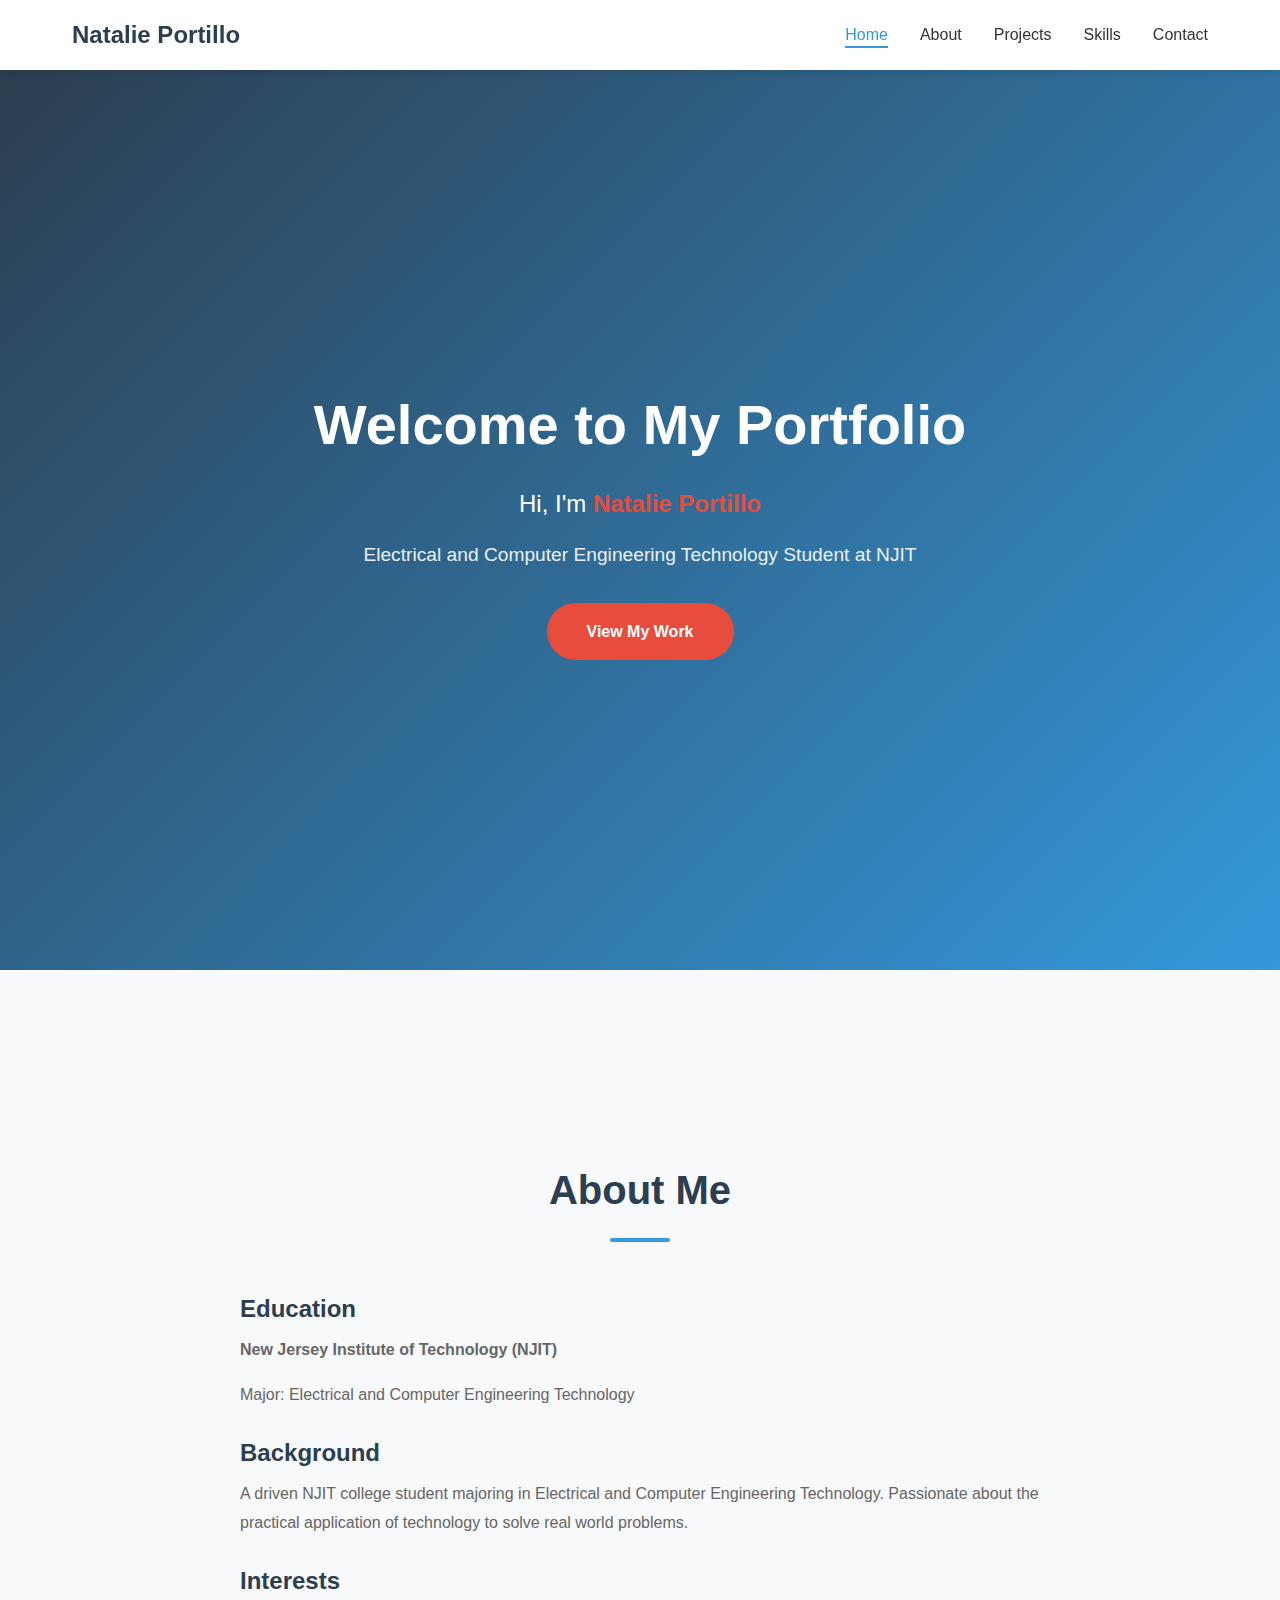
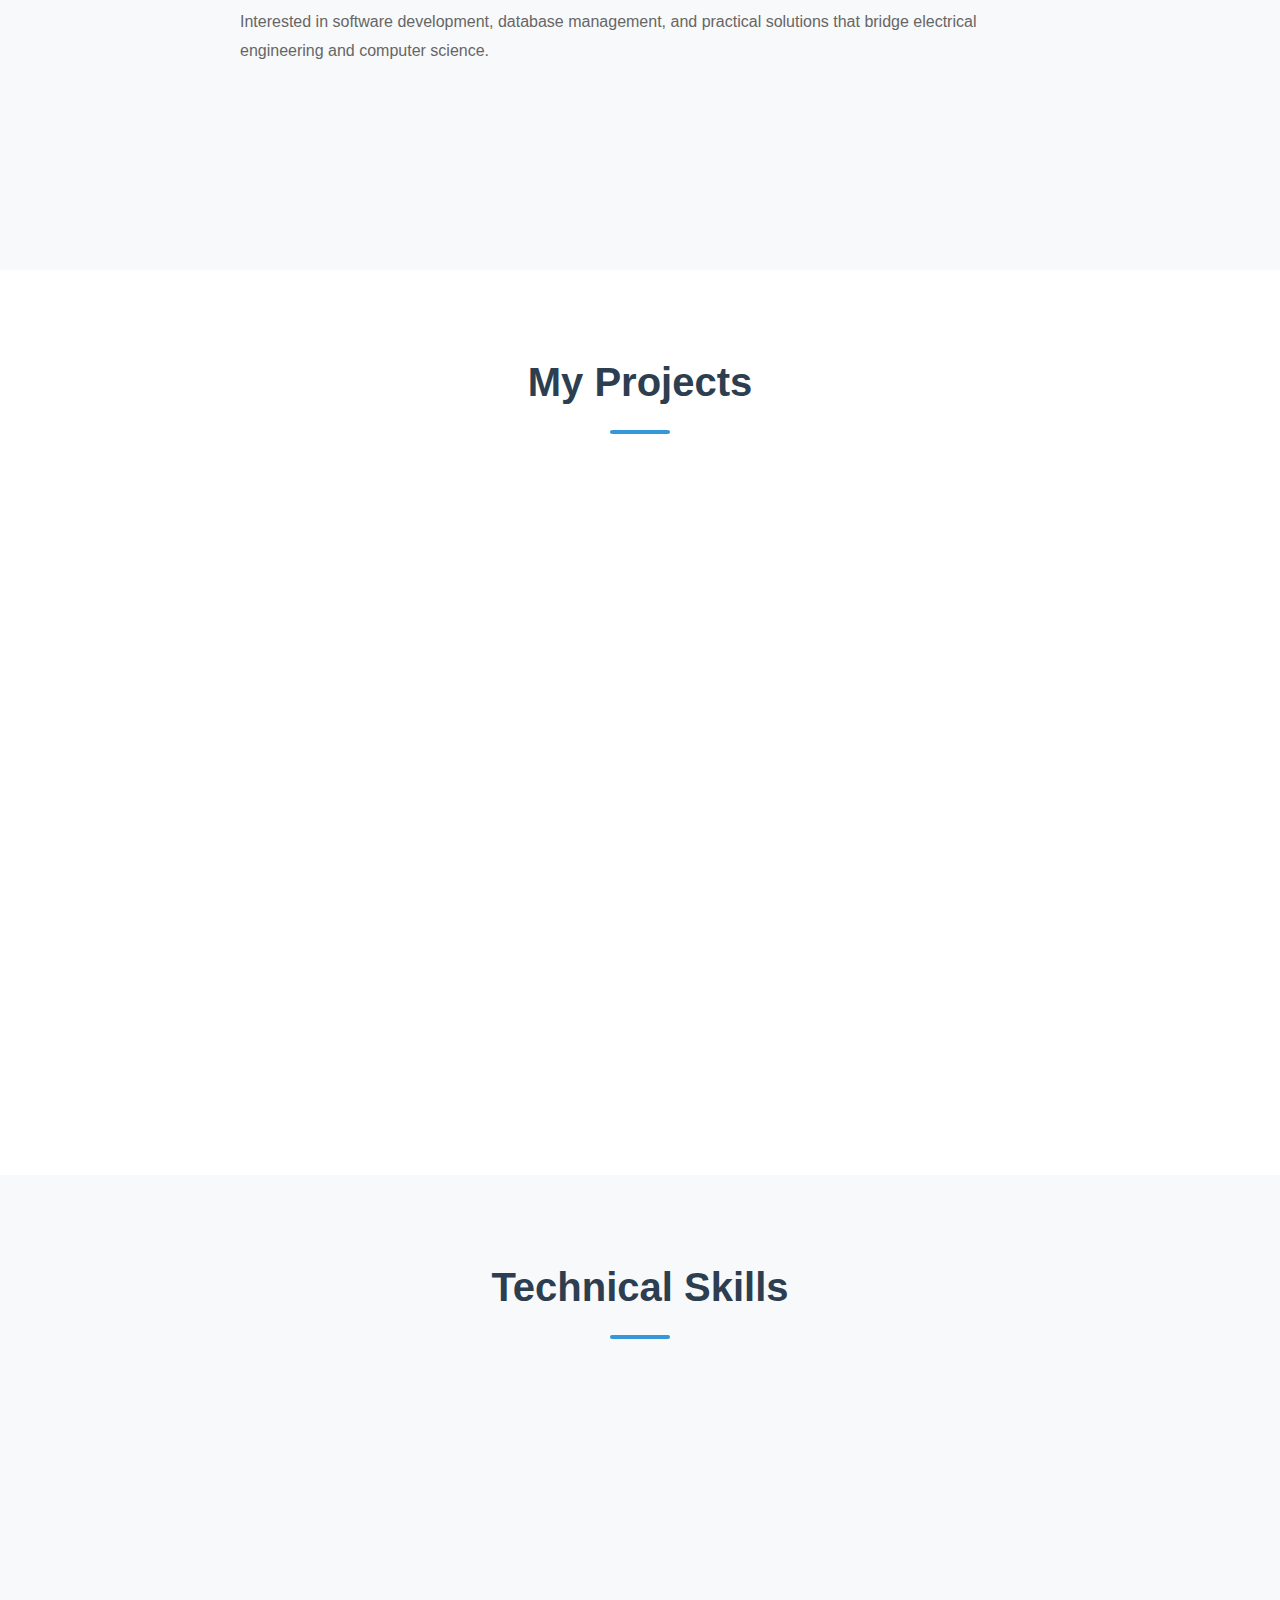
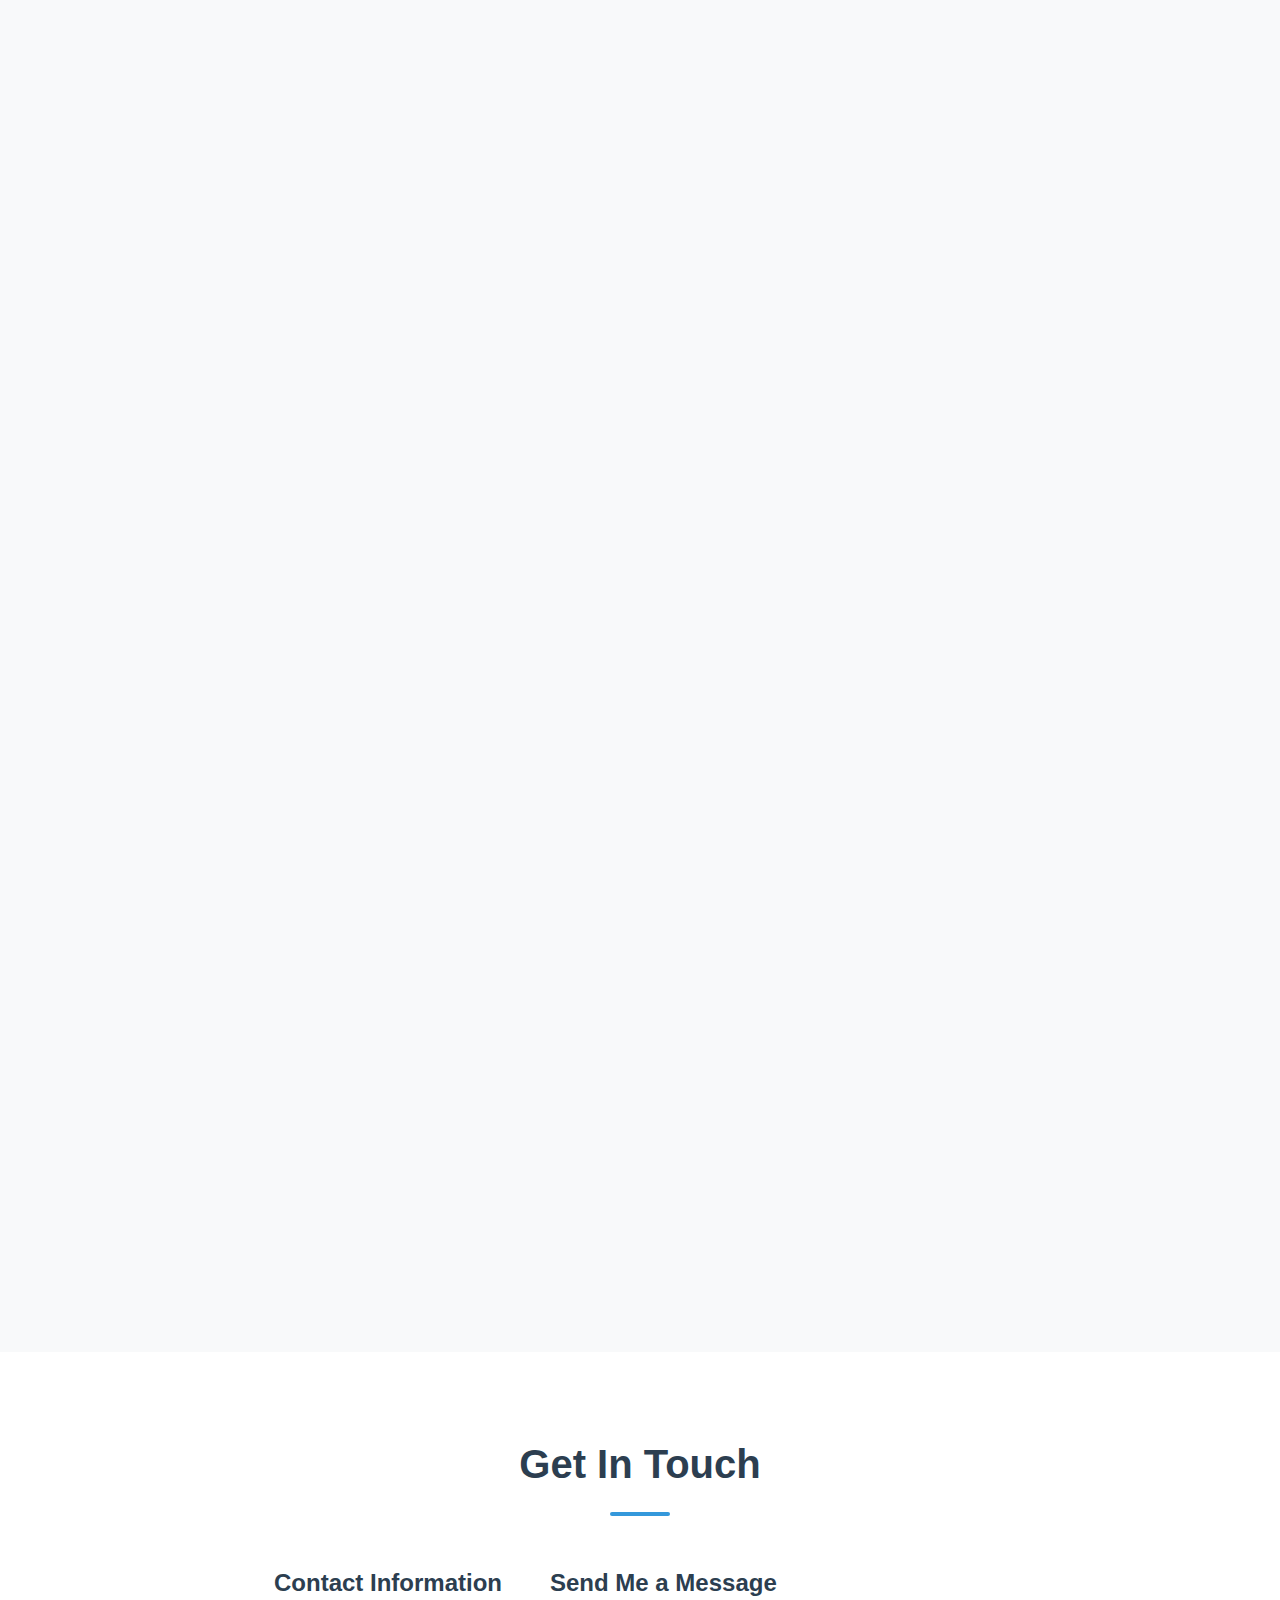
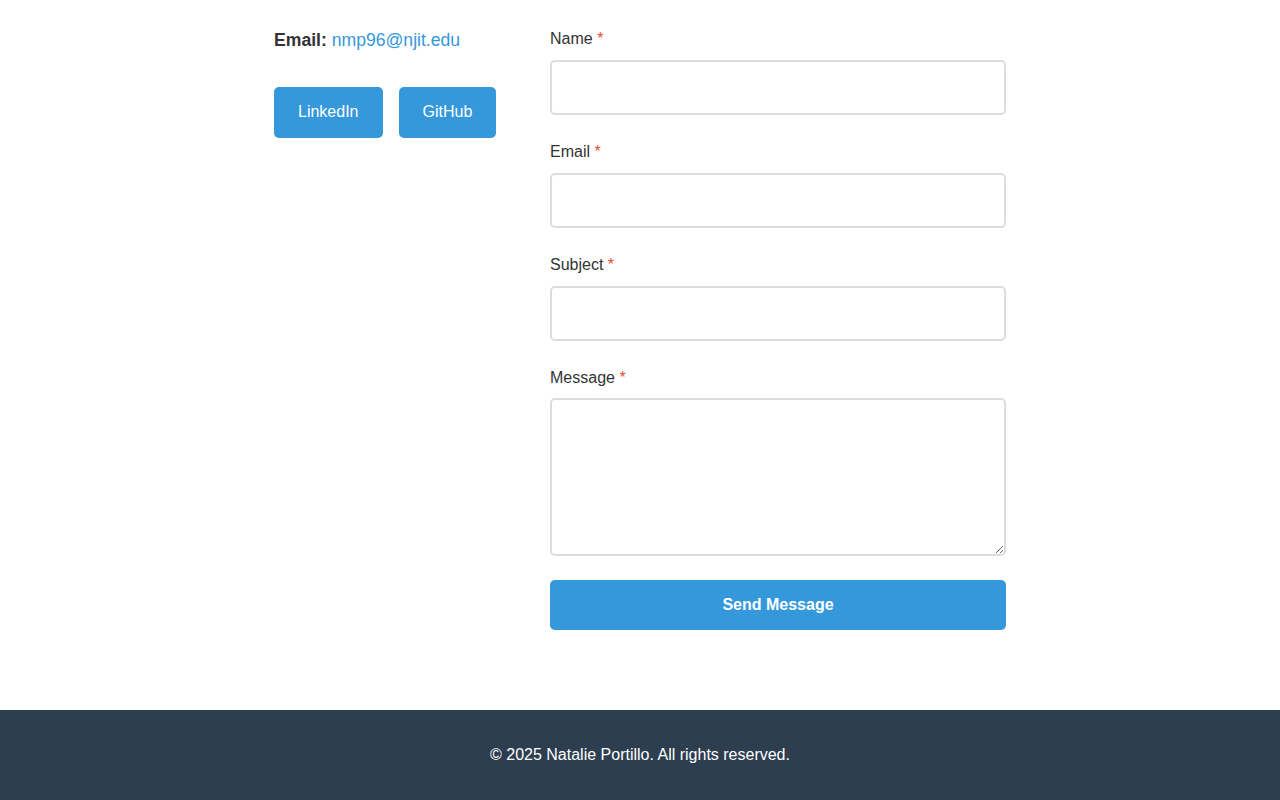
<file: index.html>
<!DOCTYPE html>
<html lang="en">
<head>
    <meta charset="UTF-8">
    <meta name="viewport" content="width=device-width, initial-scale=1.0">
    <meta name="description" content="Portfolio of Natalie Portillo - Electrical and Computer Engineering Technology Student at NJIT">
    <title>Natalie Portillo | ECE Portfolio</title>
    <link rel="stylesheet" href="portfolio.css">
    <link rel="preconnect" href="https://fonts.googleapis.com">
    <link rel="preconnect" href="https://fonts.gstatic.com" crossorigin>
    <link href="https://fonts.googleapis.com/css2?family=Inter:wght@400;600;700&display=swap" rel="stylesheet">
</head>
<body>
    <header id="header">
        <nav class="navbar" aria-label="Primary">
            <div class="nav-container">
                <a href="#home" class="nav-logo">Natalie Portillo</a>
                <button class="hamburger" id="hamburger" aria-label="Toggle navigation menu" aria-expanded="false" aria-controls="navMenu">
                    <span class="bar"></span>
                    <span class="bar"></span>
                    <span class="bar"></span>
                </button>
                <ul class="nav-menu" id="navMenu" role="menubar">
                    <li class="nav-item" role="none"><a role="menuitem" href="#home" class="nav-link">Home</a></li>
                    <li class="nav-item" role="none"><a role="menuitem" href="#about" class="nav-link">About</a></li>
                    <li class="nav-item" role="none"><a role="menuitem" href="#projects" class="nav-link">Projects</a></li>
                    <li class="nav-item" role="none"><a role="menuitem" href="#skills" class="nav-link">Skills</a></li>
                    <li class="nav-item" role="none"><a role="menuitem" href="#contact" class="nav-link">Contact</a></li>
                </ul>
            </div>
        </nav>
    </header>

    <main>
        <section id="home" class="hero" aria-label="Home">
            <div class="hero-content">
                <h1 class="hero-title">Welcome to My Portfolio</h1>
                <p class="hero-subtitle">Hi, I'm <span class="highlight">Natalie Portillo</span></p>
                <p class="hero-description">Electrical and Computer Engineering Technology Student at NJIT</p>
                <a href="#projects" class="cta-button">View My Work</a>
            </div>
        </section>

        <section id="about" class="about" aria-label="About Me">
            <div class="container">
                <h2 class="section-title">About Me</h2>
                <div class="about-content">
                    <div class="about-text">
                        <h3>Education</h3>
                        <p><strong>New Jersey Institute of Technology (NJIT)</strong></p>
                        <p>Major: Electrical and Computer Engineering Technology</p>
                        <h3>Background</h3>
                        <p>A driven NJIT college student majoring in Electrical and Computer Engineering Technology. Passionate about the practical application of technology to solve real world problems.</p>
                        <h3>Interests</h3>
                        <p>Interested in software development, database management, and practical solutions that bridge electrical engineering and computer science.</p>
                    </div>
                </div>
            </div>
        </section>

        <section id="projects" class="projects" aria-label="Projects">
            <div class="container">
                <h2 class="section-title">My Projects</h2>
                <div class="projects-grid">
                    <article class="project-card">
                        <div class="project-image-container">
                            <div class="carousel" data-project="calculator" tabindex="0" aria-roledescription="carousel" aria-label="Calculator screenshots">
                                <button class="carousel-btn prev" aria-label="Previous image">&lt;</button>
                                <div class="carousel-images">
                                    <img src="Calculator.png" alt="Python calculator performing arithmetic operations" class="carousel-image active">
                                </div>
                                <button class="carousel-btn next" aria-label="Next image">&gt;</button>
                            </div>
                        </div>
                        <div class="project-content">
                            <h3 class="project-title">Calculator</h3>
                            <p class="project-description">Calculator that takes two numbers and an operator (add, subtract, multiply, divide) and outputs the result. Includes division-by-zero handling and input validation.</p>
                            <div class="project-tech">
                                <span class="tech-tag">Python</span>
                                <span class="tech-tag">Google Colab</span>
                            </div>
                        </div>
                    </article>

                    <article class="project-card">
                        <div class="project-image-container">
                            <div class="carousel" data-project="shopping" tabindex="0" aria-roledescription="carousel" aria-label="Shopping Cart screenshots">
                                <button class="carousel-btn prev" aria-label="Previous image">&lt;</button>
                                <div class="carousel-images">
                                    <img src="Shopping Cart.png" alt="Shopping cart console app managing items and total" class="carousel-image active">
                                </div>
                                <button class="carousel-btn next" aria-label="Next image">&gt;</button>
                            </div>
                        </div>
                        <div class="project-content">
                            <h3 class="project-title">Shopping Cart Simulator</h3>
                            <p class="project-description">Console-based cart where users add/remove items and view total cost. Items and prices stored in a dictionary with a simple menu interface.</p>
                            <div class="project-tech">
                                <span class="tech-tag">Python</span>
                                <span class="tech-tag">Data Structures</span>
                                <span class="tech-tag">Google Colab</span>
                            </div>
                        </div>
                    </article>

                    <article class="project-card">
                        <div class="project-image-container">
                            <div class="carousel" data-project="currency" tabindex="0" aria-roledescription="carousel" aria-label="Currency Tracker screenshots">
                                <button class="carousel-btn prev" aria-label="Previous image">&lt;</button>
                                <div class="carousel-images">
                                    <img src="Currency Tracker p.1.png" alt="Fetching currency exchange rates via API" class="carousel-image active">
                                    <img src="Currency Tracker p.2.png" alt="SQLite schema for currency data" class="carousel-image">
                                    <img src="Currency Tracker test.png" alt="Console output showing saved exchange rates" class="carousel-image">
                                </div>
                                <button class="carousel-btn next" aria-label="Next image">&gt;</button>
                                <div class="carousel-indicators" aria-hidden="true">
                                    <span class="indicator active" data-index="0"></span>
                                    <span class="indicator" data-index="1"></span>
                                    <span class="indicator" data-index="2"></span>
                                </div>
                            </div>
                        </div>
                        <div class="project-content">
                            <h3 class="project-title">Currency Exchange Rate Tracker</h3>
                            <p class="project-description">Python app that retrieves currency exchange rates via API and stores them in SQLite with timestamps and currency codes. Re-runs update the database with newest data.</p>
                            <div class="project-tech">
                                <span class="tech-tag">Python</span>
                                <span class="tech-tag">SQLite</span>
                                <span class="tech-tag">API Integration</span>
                                <span class="tech-tag">Google Colab</span>
                            </div>
                        </div>
                    </article>
                </div>
            </div>
        </section>

        <section id="skills" class="skills" aria-label="Skills">
            <div class="container">
                <h2 class="section-title">Technical Skills</h2>
                <div class="skills-grid">
                    <div class="skill-category">
                        <h3>Programming Languages</h3>
                        <ul class="skill-list">
                            <li>Python</li>
                            <li>JavaScript</li>
                            <li>HTML/CSS</li>
                        </ul>
                    </div>
                    <div class="skill-category">
                        <h3>Hard and Soft Skills</h3>
                        <ul class="skill-list">
                            <li>Fluent in Spanish</li>
                            <li>Communication</li>
                            <li>Teamwork</li>
                            <li>Time Management</li>
                            </ul>
                            </div>
                    <div class="skill-category">
                        <h3>Tools & Technologies</h3>
                        <ul class="skill-list">
                            <li>Google Colaboratory</li>
                            <li>SQLite</li>
                            <li>Git & Version Control</li>
                            <li>API Integration</li>
                        </ul>
                    </div>
                    <div class="skill-category">
                        <h3>Core Competencies</h3>
                        <ul class="skill-list">
                            <li>Data Structures</li>
                            <li>Database Management</li>
                            <li>Problem Solving</li>
                            <li>Software Development</li>
                        </ul>
                    </div>
                    <div class="skill-category">
                        <h3>Engineering Skills</h3>
                        <ul class="skill-list">
                            <li>Circuit Design</li>
                            <li>Embedded Systems</li>
                            <li>Technical Documentation</li>
                            <li>System Integration</li>
                        </ul>
                    </div>
                </div>
            </div>
        </section>

        <section id="contact" class="contact" aria-label="Contact">
            <div class="container">
                <h2 class="section-title">Get In Touch</h2>
                <div class="contact-content">
                    <div class="contact-info">
                        <h3>Contact Information</h3>
                        <p class="contact-email"><strong>Email:</strong> <a href="mailto:nmp96@njit.edu">nmp96@njit.edu</a></p>
                        <div class="social-links">
                            <a href="https://www.linkedin.com/in/natalie-portillo-4599b438b/" class="social-link" aria-label="LinkedIn Profile">LinkedIn</a>
                            <a href="https://github.com/nmp96-collab" class="social-link" aria-label="GitHub Profile">GitHub</a>
                        </div>
                    </div>
                    <div class="contact-form-container">
                        <h3>Send Me a Message</h3>
                        <form id="contactForm" class="contact-form" novalidate>
                            <div class="form-group">
                                <label for="name">Name <span class="required">*</span></label>
                                <input type="text" id="name" name="name" required aria-required="true">
                                <span class="error-message" id="nameError"></span>
                            </div>
                            <div class="form-group">
                                <label for="email">Email <span class="required">*</span></label>
                                <input type="email" id="email" name="email" required aria-required="true">
                                <span class="error-message" id="emailError"></span>
                            </div>
                            <div class="form-group">
                                <label for="subject">Subject <span class="required">*</span></label>
                                <input type="text" id="subject" name="subject" required aria-required="true">
                                <span class="error-message" id="subjectError"></span>
                            </div>
                            <div class="form-group">
                                <label for="message">Message <span class="required">*</span></label>
                                <textarea id="message" name="message" rows="5" required aria-required="true"></textarea>
                                <span class="error-message" id="messageError"></span>
                            </div>
                            <button type="submit" class="submit-button">Send Message</button>
                            <div class="success-message" id="successMessage">Thank you! Your message has been sent successfully.</div>
                        </form>
                    </div>
                </div>
            </div>
        </section>
    </main>

    <footer class="footer">
        <div class="container">
            <p>&copy; 2025 Natalie Portillo. All rights reserved.</p>
        </div>
    </footer>

    <script src="portfolio.js"></script>
    <noscript>JavaScript is required for navigation, animations, and the contact form.</noscript>
</body>
</html>
</file>
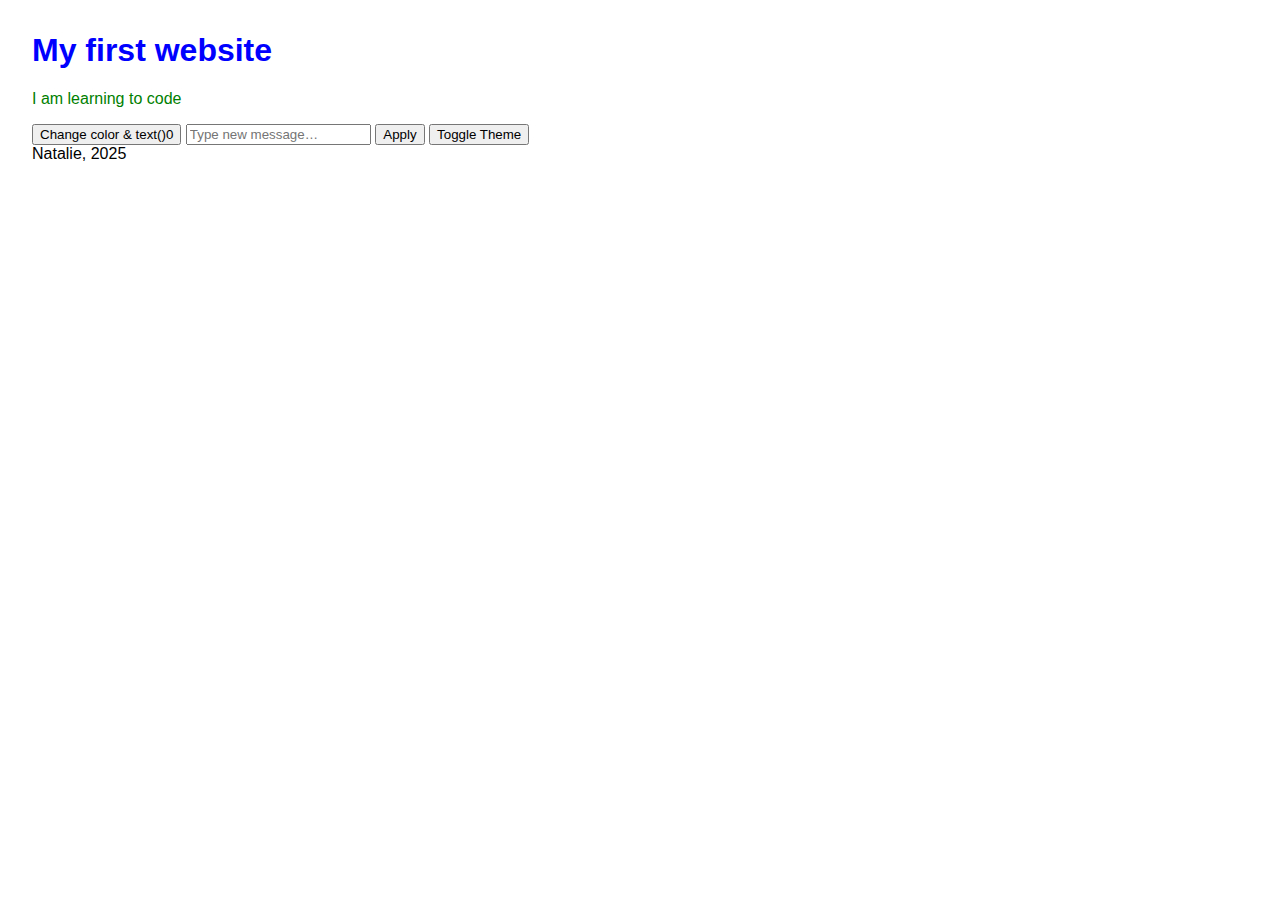
<file: not_index.html>
<!DOCTYPE html>
<html lang="en">
<head>
    <meta name="viewport" content="width=device-width, initial-scale=1.0">
    <link rel="stylesheet" href="styles.css">
   
</head>
<body>
    <header>
        <main>
            <h1>My first website</h1>
            <p id="message">I am learning to code</p>
            <p class="hidden"> i will be hidden</p>
            <button id="changeBtn">Change color & text(<span id="count">)0</span></button>
            <input id="msgInput" placeholder="Type new message…">
            <button id="applyBtn">Apply</button>
            <button id="themeBtn">Toggle Theme</button>
            <footer>Natalie, 2025</footer>
        </main>
    </header>
    <script src="script.js"></script>    
</body>
</html>
</file>
<file: portfolio.css>
/* CSS Custom Properties */
:root {
    --primary-color: #2C3E50;
    --secondary-color: #3498DB;
    --accent-color: #E74C3C;
    --text-color: #222222;
    --text-light: #585858;
    --background-light: #F8F9FA;
    --white: #FFFFFF;
    --shadow: rgba(0, 0, 0, 0.1);
    --shadow-hover: rgba(0, 0, 0, 0.15);
    --success-color: #27AE60;
    --error-color: #E74C3C;
    --transition: all 0.3s ease;
}

* { margin: 0; padding: 0; box-sizing: border-box; }
html { scroll-behavior: smooth; font-size: 16px; }
body { font-family: 'Inter', system-ui, -apple-system, Segoe UI, Roboto, Arial, sans-serif; color: var(--text-color); line-height: 1.6; overflow-x: hidden; }

/* Header/Nav */
#header { position: fixed; top: 0; width: 100%; background: var(--white); box-shadow: 0 2px 10px var(--shadow); z-index: 1000; }
.nav-container { max-width: 1200px; margin: 0 auto; padding: 1rem 2rem; display: flex; justify-content: space-between; align-items: center; }
.nav-logo { font-size: 1.5rem; font-weight: 700; color: var(--primary-color); text-decoration: none; transition: var(--transition); }
.nav-logo:hover { color: var(--secondary-color); }
.nav-menu { display: flex; list-style: none; gap: 2rem; }
.nav-link { color: var(--text-color); text-decoration: none; font-weight: 600; transition: var(--transition); position: relative; }
.nav-link::after { content: ''; position: absolute; bottom: -5px; left: 0; width: 0; height: 2px; background: var(--secondary-color); transition: var(--transition); }
.nav-link:hover::after, .nav-link.active::after { width: 100%; }
.nav-link:hover, .nav-link.active { color: var(--secondary-color); }
.hamburger { display: none; flex-direction: column; background: transparent; border: 0; cursor: pointer; padding: 0; }
.hamburger .bar { width: 25px; height: 3px; background: var(--primary-color); margin: 3px 0; border-radius: 3px; transition: var(--transition); }
.hamburger.active .bar:nth-child(1) { transform: rotate(-45deg) translate(-5px, 6px); }
.hamburger.active .bar:nth-child(2) { opacity: 0; }
.hamburger.active .bar:nth-child(3) { transform: rotate(45deg) translate(-5px, -6px); }

.container { max-width: 1200px; margin: 0 auto; padding: 0 2rem; }
section { padding: 5rem 0; min-height: 100vh; display: flex; align-items: center; }
.section-title { font-size: 2.5rem; color: var(--primary-color); text-align: center; margin-bottom: 3rem; position: relative; }
.section-title::after { content: ''; display: block; width: 60px; height: 4px; background: var(--secondary-color); margin: 1rem auto 0; border-radius: 2px; }

/* Hero */
.hero { background: linear-gradient(135deg, var(--primary-color), var(--secondary-color)); color: var(--white); text-align: center; margin-top: 70px; }
.hero-content { max-width: 800px; margin: 0 auto; padding: 0 2rem; }
.hero-title { font-size: 3rem; margin-bottom: 1rem; animation: fadeInUp .8s ease; }
.hero-subtitle { font-size: 1.5rem; margin-bottom: .5rem; animation: fadeInUp .8s ease .2s backwards; }
.hero-description { font-size: 1.2rem; margin-bottom: 2rem; opacity: .9; animation: fadeInUp .8s ease .4s backwards; }
.highlight { color: var(--accent-color); font-weight: 700; }
.cta-button { display: inline-block; padding: 1rem 2.5rem; background: var(--accent-color); color: #fff; text-decoration: none; border-radius: 50px; font-weight: 600; transition: var(--transition); animation: fadeInUp .8s ease .6s backwards; }
.cta-button:hover { background: #c0392b; transform: translateY(-3px); box-shadow: 0 10px 20px rgba(0,0,0,.2); }

/* About */
.about { background: var(--background-light); }
.about-content { max-width: 800px; margin: 0 auto; }
.about-text h3 { color: var(--primary-color); margin-top: 1.5rem; margin-bottom: .5rem; font-size: 1.5rem; }
.about-text p { color: var(--text-light); margin-bottom: 1rem; line-height: 1.8; }

/* Projects */
.projects-grid { display: grid; grid-template-columns: repeat(auto-fit, minmax(300px, 1fr)); gap: 2rem; margin-top: 2rem; }
.project-card { background: #fff; border-radius: 10px; overflow: hidden; box-shadow: 0 5px 15px var(--shadow); transition: var(--transition); display: flex; flex-direction: column; }
.project-card:hover { transform: translateY(-10px); box-shadow: 0 10px 30px var(--shadow-hover); }
.project-image-container { position: relative; width: 100%; height: 250px; overflow: hidden; background: var(--background-light); }
.carousel { position: relative; width: 100%; height: 100%; }
.carousel-images { position: relative; width: 100%; height: 100%; }
.carousel-image { position: absolute; inset: 0; width: 100%; height: 100%; object-fit: cover; opacity: 0; transition: opacity .5s ease; }
.carousel-image.active { opacity: 1; position: relative; }
.carousel-btn { position: absolute; top: 50%; transform: translateY(-50%); background: rgba(0,0,0,.5); color: #fff; border: 0; padding: .5rem 1rem; cursor: pointer; font-size: 1.2rem; transition: var(--transition); z-index: 10; }
.carousel-btn:hover { background: rgba(0,0,0,.8); }
.carousel-btn.prev { left: 10px; }
.carousel-btn.next { right: 10px; }
.carousel-indicators { position: absolute; bottom: 10px; left: 50%; transform: translateX(-50%); display: flex; gap: 8px; z-index: 10; }
.indicator { width: 10px; height: 10px; border-radius: 50%; background: rgba(255,255,255,.5); cursor: pointer; transition: var(--transition); }
.indicator.active { background: #fff; width: 12px; height: 12px; }
.project-content { padding: 1.5rem; flex: 1; display: flex; flex-direction: column; }
.project-title { color: var(--primary-color); font-size: 1.5rem; margin-bottom: 1rem; }
.project-description { color: var(--text-light); margin-bottom: 1.5rem; flex: 1; }
.project-tech { display: flex; flex-wrap: wrap; gap: .5rem; }
.tech-tag { background: var(--secondary-color); color: #fff; padding: .3rem .8rem; border-radius: 20px; font-size: .85rem; font-weight: 600; }

/* Skills */
.skills { background: var(--background-light); }
.skills-grid { display: grid; grid-template-columns: repeat(auto-fit, minmax(250px, 1fr)); gap: 2rem; margin-top: 2rem; }
.skill-category { background: #fff; padding: 2rem; border-radius: 10px; box-shadow: 0 5px 15px var(--shadow); transition: var(--transition); }
.skill-category:hover { transform: translateY(-5px); box-shadow: 0 10px 25px var(--shadow-hover); }
.skill-category h3 { color: var(--primary-color); margin-bottom: 1rem; font-size: 1.3rem; }
.skill-list { list-style: none; }
.skill-list li { color: var(--text-light); padding: .5rem 0 .5rem 1.5rem; position: relative; }
.skill-list li::before { content: '▹'; color: var(--secondary-color); position: absolute; left: 0; font-size: 1.2rem; }

/* Contact */
.contact-content { display: grid; grid-template-columns: 1fr 2fr; gap: 3rem; margin-top: 2rem; }
.contact-info h3, .contact-form-container h3 { color: var(--primary-color); margin-bottom: 1rem; font-size: 1.5rem; }
.contact-email { margin: 1.5rem 0; font-size: 1.1rem; }
.contact-email a { color: var(--secondary-color); text-decoration: none; transition: var(--transition); }
.contact-email a:hover { color: var(--accent-color); }
.social-links { display: flex; gap: 1rem; margin-top: 2rem; }
.social-link { display: inline-block; padding: .8rem 1.5rem; background: var(--secondary-color); color: #fff; text-decoration: none; border-radius: 5px; transition: var(--transition); font-weight: 600; }
.social-link:hover { background: var(--primary-color); transform: translateY(-3px); }

.contact-form { display: flex; flex-direction: column; gap: 1.5rem; }
.form-group { display: flex; flex-direction: column; }
.form-group label { margin-bottom: .5rem; color: var(--text-color); font-weight: 600; }
.required { color: var(--error-color); }
.form-group input, .form-group textarea { padding: .8rem; border: 2px solid #DDD; border-radius: 5px; font: inherit; transition: var(--transition); }
.form-group input:focus, .form-group textarea:focus { outline: none; border-color: var(--secondary-color); box-shadow: 0 0 0 3px rgba(52,152,219,.12); }
.form-group input.error, .form-group textarea.error { border-color: var(--error-color); }
.error-message { color: var(--error-color); font-size: .9rem; margin-top: .3rem; display: none; }
.error-message.show { display: block; }
.submit-button { padding: 1rem 2rem; background: var(--secondary-color); color: #fff; border: 0; border-radius: 5px; font-size: 1rem; font-weight: 700; cursor: pointer; transition: var(--transition); }
.submit-button:hover { background: var(--primary-color); transform: translateY(-2px); box-shadow: 0 5px 15px var(--shadow); }
.success-message { display: none; padding: 1rem; background: var(--success-color); color: #fff; border-radius: 5px; text-align: center; font-weight: 600; }
.success-message.show { display: block; animation: fadeInUp .5s ease; }

.footer { background: var(--primary-color); color: #fff; text-align: center; padding: 2rem 0; }

@keyframes fadeInUp { from { opacity: 0; transform: translateY(30px);} to { opacity: 1; transform: translateY(0);} }

/* Responsive */
@media (max-width: 768px) {
    .hamburger { display: flex; }
    .nav-menu { position: fixed; left: -100%; top: 70px; flex-direction: column; background: #fff; width: 100%; text-align: center; transition: .3s; box-shadow: 0 10px 27px var(--shadow); padding: 2rem 0; gap: 0; }
    .nav-menu.active { left: 0; }
    .nav-item { margin: 1rem 0; }
    .hero-title { font-size: 2rem; }
    .hero-subtitle { font-size: 1.2rem; }
    .section-title { font-size: 2rem; }
    .contact-content { grid-template-columns: 1fr; gap: 2rem; }
    .projects-grid, .skills-grid { grid-template-columns: 1fr; }
}

@media (max-width: 480px) {
    .nav-container { padding: 1rem; }
    .container { padding: 0 1rem; }
    .hero-title { font-size: 1.6rem; }
    .hero-subtitle { font-size: 1.05rem; }
    .hero-description { font-size: 1rem; }
    .section-title { font-size: 1.6rem; }
    .cta-button { padding: .8rem 2rem; font-size: .95rem; }
}

@media (min-width: 1024px) { .projects-grid { grid-template-columns: repeat(3, 1fr); } .hero-title { font-size: 3.5rem; } }

@media (prefers-contrast: high) { :root { --text-color: #000; --background-light: #fff; } }
@media (prefers-reduced-motion: reduce) { * { animation-duration: .01ms !important; animation-iteration-count: 1 !important; transition-duration: .01ms !important; } }
/* CSS Custom Properties */
:root {
    --primary-color: #2C3E50;
    --secondary-color: #3498DB;
    --accent-color: #E74C3C;
    --text-color: #333333;
    --text-light: #666666;
    --background-light: #F8F9FA;
    --white: #FFFFFF;
    --shadow: rgba(0, 0, 0, 0.1);
    --shadow-hover: rgba(0, 0, 0, 0.15);
    --success-color: #27AE60;
    --error-color: #E74C3C;
    --transition: all 0.3s ease;
}

/* Reset and Base Styles */
* {
    margin: 0;
    padding: 0;
    box-sizing: border-box;
}

html {
    scroll-behavior: smooth;
    font-size: 16px;
}

body {
    font-family: -apple-system, BlinkMacSystemFont, 'Segoe UI', Roboto, 'Helvetica Neue', Arial, sans-serif;
    color: var(--text-color);
    line-height: 1.6;
    overflow-x: hidden;
}

/* Header and Navigation */
#header {
    position: fixed;
    top: 0;
    width: 100%;
    background-color: var(--white);
    box-shadow: 0 2px 10px var(--shadow);
    z-index: 1000;
}

.navbar {
    padding: 0;
}

.nav-container {
    max-width: 1200px;
    margin: 0 auto;
    padding: 1rem 2rem;
    display: flex;
    justify-content: space-between;
    align-items: center;
}

.nav-logo {
    font-size: 1.5rem;
    font-weight: 700;
    color: var(--primary-color);
    text-decoration: none;
    transition: var(--transition);
}

.nav-logo:hover {
    color: var(--secondary-color);
}

.nav-menu {
    display: flex;
    list-style: none;
    gap: 2rem;
    margin: 0;
}

.nav-link {
    color: var(--text-color);
    text-decoration: none;
    font-weight: 500;
    transition: var(--transition);
    position: relative;
}

.nav-link::after {
    content: '';
    position: absolute;
    bottom: -5px;
    left: 0;
    width: 0;
    height: 2px;
    background-color: var(--secondary-color);
    transition: var(--transition);
}

.nav-link:hover::after,
.nav-link.active::after {
    width: 100%;
}

.nav-link:hover,
.nav-link.active {
    color: var(--secondary-color);
}

/* Hamburger Menu */
.hamburger {
    display: none;
    flex-direction: column;
    background: transparent;
    border: none;
    cursor: pointer;
    padding: 0;
    z-index: 1001;
}

.hamburger .bar {
    width: 25px;
    height: 3px;
    background-color: var(--primary-color);
    margin: 3px 0;
    transition: var(--transition);
    border-radius: 3px;
}

.hamburger.active .bar:nth-child(1) {
    transform: rotate(-45deg) translate(-5px, 6px);
}

.hamburger.active .bar:nth-child(2) {
    opacity: 0;
}

.hamburger.active .bar:nth-child(3) {
    transform: rotate(45deg) translate(-5px, -6px);
}

/* Container */
.container {
    max-width: 1200px;
    margin: 0 auto;
    padding: 0 2rem;
}

/* Section Styles */
section {
    padding: 5rem 0;
    min-height: 100vh;
    display: flex;
    align-items: center;
}

.section-title {
    font-size: 2.5rem;
    color: var(--primary-color);
    text-align: center;
    margin-bottom: 3rem;
    position: relative;
}

.section-title::after {
    content: '';
    display: block;
    width: 60px;
    height: 4px;
    background-color: var(--secondary-color);
    margin: 1rem auto 0;
    border-radius: 2px;
}

/* Hero Section */
.hero {
    background: linear-gradient(135deg, var(--primary-color) 0%, var(--secondary-color) 100%);
    color: var(--white);
    text-align: center;
    margin-top: 70px;
}

.hero-content {
    max-width: 800px;
    margin: 0 auto;
    padding: 0 2rem;
}

.hero-title {
    font-size: 3rem;
    margin-bottom: 1rem;
    animation: fadeInUp 0.8s ease;
}

.hero-subtitle {
    font-size: 1.5rem;
    margin-bottom: 1rem;
    animation: fadeInUp 0.8s ease 0.2s backwards;
}

.highlight {
    color: var(--accent-color);
    font-weight: 700;
}

.hero-description {
    font-size: 1.2rem;
    margin-bottom: 2rem;
    opacity: 0.9;
    animation: fadeInUp 0.8s ease 0.4s backwards;
}

.cta-button {
    display: inline-block;
    padding: 1rem 2.5rem;
    background-color: var(--accent-color);
    color: var(--white);
    text-decoration: none;
    border-radius: 50px;
    font-weight: 600;
    transition: var(--transition);
    animation: fadeInUp 0.8s ease 0.6s backwards;
}

.cta-button:hover {
    background-color: #C0392B;
    transform: translateY(-3px);
    box-shadow: 0 10px 20px rgba(0, 0, 0, 0.2);
}

/* About Section */
.about {
    background-color: var(--background-light);
}

.about-content {
    max-width: 800px;
    margin: 0 auto;
}

.about-text h3 {
    color: var(--primary-color);
    margin-top: 1.5rem;
    margin-bottom: 0.5rem;
    font-size: 1.5rem;
}

.about-text h3:first-child {
    margin-top: 0;
}

.about-text p {
    color: var(--text-light);
    margin-bottom: 1rem;
    line-height: 1.8;
}

/* Projects Section */
.projects {
    background-color: var(--white);
}

.projects-grid {
    display: grid;
    grid-template-columns: repeat(auto-fit, minmax(300px, 1fr));
    gap: 2rem;
    margin-top: 2rem;
}

.project-card {
    background-color: var(--white);
    border-radius: 10px;
    overflow: hidden;
    box-shadow: 0 5px 15px var(--shadow);
    transition: var(--transition);
    display: flex;
    flex-direction: column;
}

.project-card:hover {
    transform: translateY(-10px);
    box-shadow: 0 10px 30px var(--shadow-hover);
}

.project-image-container {
    position: relative;
    width: 100%;
    height: 250px;
    overflow: hidden;
    background-color: var(--background-light);
}

/* Carousel Styles */
.carousel {
    position: relative;
    width: 100%;
    height: 100%;
}

.carousel-images {
    position: relative;
    width: 100%;
    height: 100%;
}

.carousel-image {
    position: absolute;
    top: 0;
    left: 0;
    width: 100%;
    height: 100%;
    object-fit: cover;
    opacity: 0;
    transition: opacity 0.5s ease;
}

.carousel-image.active {
    opacity: 1;
    position: relative;
}

.carousel-btn {
    position: absolute;
    top: 50%;
    transform: translateY(-50%);
    background-color: rgba(0, 0, 0, 0.5);
    color: var(--white);
    border: none;
    padding: 0.5rem 1rem;
    cursor: pointer;
    font-size: 1.2rem;
    transition: var(--transition);
    z-index: 10;
}

.carousel-btn:hover {
    background-color: rgba(0, 0, 0, 0.8);
}

.carousel-btn.prev {
    left: 10px;
}

.carousel-btn.next {
    right: 10px;
}

.carousel-indicators {
    position: absolute;
    bottom: 10px;
    left: 50%;
    transform: translateX(-50%);
    display: flex;
    gap: 8px;
    z-index: 10;
}

.indicator {
    width: 10px;
    height: 10px;
    border-radius: 50%;
    background-color: rgba(255, 255, 255, 0.5);
    cursor: pointer;
    transition: var(--transition);
}

.indicator.active {
    background-color: var(--white);
    width: 12px;
    height: 12px;
}

.project-content {
    padding: 1.5rem;
    flex: 1;
    display: flex;
    flex-direction: column;
}

.project-title {
    color: var(--primary-color);
    font-size: 1.5rem;
    margin-bottom: 1rem;
}

.project-description {
    color: var(--text-light);
    margin-bottom: 1.5rem;
    flex: 1;
}

.project-tech {
    display: flex;
    flex-wrap: wrap;
    gap: 0.5rem;
}

.tech-tag {
    background-color: var(--secondary-color);
    color: var(--white);
    padding: 0.3rem 0.8rem;
    border-radius: 20px;
    font-size: 0.85rem;
    font-weight: 500;
}

/* Skills Section */
.skills {
    background-color: var(--background-light);
}

.skills-grid {
    display: grid;
    grid-template-columns: repeat(auto-fit, minmax(250px, 1fr));
    gap: 2rem;
    margin-top: 2rem;
}

.skill-category {
    background-color: var(--white);
    padding: 2rem;
    border-radius: 10px;
    box-shadow: 0 5px 15px var(--shadow);
    transition: var(--transition);
}

.skill-category:hover {
    transform: translateY(-5px);
    box-shadow: 0 10px 25px var(--shadow-hover);
}

.skill-category h3 {
    color: var(--primary-color);
    margin-bottom: 1rem;
    font-size: 1.3rem;
}

.skill-list {
    list-style: none;
}

.skill-list li {
    color: var(--text-light);
    padding: 0.5rem 0;
    padding-left: 1.5rem;
    position: relative;
}

.skill-list li::before {
    content: '▹';
    color: var(--secondary-color);
    position: absolute;
    left: 0;
    font-size: 1.2rem;
}

/* Contact Section */
.contact {
    background-color: var(--white);
}

.contact-content {
    display: grid;
    grid-template-columns: 1fr 2fr;
    gap: 3rem;
    margin-top: 2rem;
}

.contact-info h3 {
    color: var(--primary-color);
    margin-bottom: 1rem;
    font-size: 1.5rem;
}

.contact-email {
    margin: 1.5rem 0;
    font-size: 1.1rem;
}

.contact-email a {
    color: var(--secondary-color);
    text-decoration: none;
    transition: var(--transition);
}

.contact-email a:hover {
    color: var(--accent-color);
}

.social-links {
    display: flex;
    gap: 1rem;
    margin-top: 2rem;
}

.social-link {
    display: inline-block;
    padding: 0.8rem 1.5rem;
    background-color: var(--secondary-color);
    color: var(--white);
    text-decoration: none;
    border-radius: 5px;
    transition: var(--transition);
    font-weight: 500;
}

.social-link:hover {
    background-color: var(--primary-color);
    transform: translateY(-3px);
}

/* Contact Form */
.contact-form-container h3 {
    color: var(--primary-color);
    margin-bottom: 1.5rem;
    font-size: 1.5rem;
}

.contact-form {
    display: flex;
    flex-direction: column;
    gap: 1.5rem;
}

.form-group {
    display: flex;
    flex-direction: column;
}

.form-group label {
    margin-bottom: 0.5rem;
    color: var(--text-color);
    font-weight: 500;
}

.required {
    color: var(--error-color);
}

.form-group input,
.form-group textarea {
    padding: 0.8rem;
    border: 2px solid #DDD;
    border-radius: 5px;
    font-family: inherit;
    font-size: 1rem;
    transition: var(--transition);
}

.form-group input:focus,
.form-group textarea:focus {
    outline: none;
    border-color: var(--secondary-color);
    box-shadow: 0 0 0 3px rgba(52, 152, 219, 0.1);
}

.form-group input.error,
.form-group textarea.error {
    border-color: var(--error-color);
}

.error-message {
    color: var(--error-color);
    font-size: 0.9rem;
    margin-top: 0.3rem;
    display: none;
}

.error-message.show {
    display: block;
}

.submit-button {
    padding: 1rem 2rem;
    background-color: var(--secondary-color);
    color: var(--white);
    border: none;
    border-radius: 5px;
    font-size: 1rem;
    font-weight: 600;
    cursor: pointer;
    transition: var(--transition);
}

.submit-button:hover {
    background-color: var(--primary-color);
    transform: translateY(-2px);
    box-shadow: 0 5px 15px var(--shadow);
}

.submit-button:active {
    transform: translateY(0);
}

.success-message {
    display: none;
    padding: 1rem;
    background-color: var(--success-color);
    color: var(--white);
    border-radius: 5px;
    text-align: center;
    font-weight: 500;
}

.success-message.show {
    display: block;
    animation: fadeInUp 0.5s ease;
}

/* Footer */
.footer {
    background-color: var(--primary-color);
    color: var(--white);
    text-align: center;
    padding: 2rem 0;
}

/* Animations */
@keyframes fadeInUp {
    from {
        opacity: 0;
        transform: translateY(30px);
    }
    to {
        opacity: 1;
        transform: translateY(0);
    }
}

/* Responsive Design - Mobile First */

/* Tablets and smaller */
@media (max-width: 768px) {
    .hamburger {
        display: flex;
    }

    .nav-menu {
        position: fixed;
        left: -100%;
        top: 70px;
        flex-direction: column;
        background-color: var(--white);
        width: 100%;
        text-align: center;
        transition: 0.3s;
        box-shadow: 0 10px 27px var(--shadow);
        padding: 2rem 0;
        gap: 0;
    }

    .nav-menu.active {
        left: 0;
    }

    .nav-item {
        margin: 1rem 0;
    }

    .hero-title {
        font-size: 2rem;
    }

    .hero-subtitle {
        font-size: 1.2rem;
    }

    .section-title {
        font-size: 2rem;
    }

    .contact-content {
        grid-template-columns: 1fr;
        gap: 2rem;
    }

    .projects-grid {
        grid-template-columns: 1fr;
    }

    .skills-grid {
        grid-template-columns: 1fr;
    }
}

/* Mobile phones */
@media (max-width: 480px) {
    .nav-container {
        padding: 1rem;
    }

    .container {
        padding: 0 1rem;
    }

    .hero-title {
        font-size: 1.5rem;
    }

    .hero-subtitle {
        font-size: 1rem;
    }

    .hero-description {
        font-size: 1rem;
    }

    .section-title {
        font-size: 1.5rem;
    }

    .cta-button {
        padding: 0.8rem 2rem;
        font-size: 0.9rem;
    }
}

/* Laptops and larger screens */
@media (min-width: 1024px) {
    .hero-title {
        font-size: 3.5rem;
    }

    .projects-grid {
        grid-template-columns: repeat(3, 1fr);
    }
}

/* Accessibility - High Contrast Mode */
@media (prefers-contrast: high) {
    :root {
        --text-color: #000000;
        --background-light: #FFFFFF;
    }
}

/* Reduced Motion */
@media (prefers-reduced-motion: reduce) {
    * {
        animation-duration: 0.01ms !important;
        animation-iteration-count: 1 !important;
        transition-duration: 0.01ms !important;
    }
}
</file>
<file: styles.css>
html {
  -webkit-text-size-adjust: 100%;
}
body {
  margin: 2rem;
  font-family: sans-serif;
  font-size: 16px;
}

h1 {
  color: blue;
}

p {
  color: red;
}

#message{
  color: green;
}
#message.alt{
  color: purple;
}

.hidden{
  display: none;
}

body.theme-dark {
  background: #121212;
  color: #eaeaea;
}

body.theme-dark h1 {
  color: #9ecbff;
}

body.theme-dark #message{
  color: #8bd17c;
}

body.theme-dark #message.alt {
  color: #cfa9ff;
}
</file>
